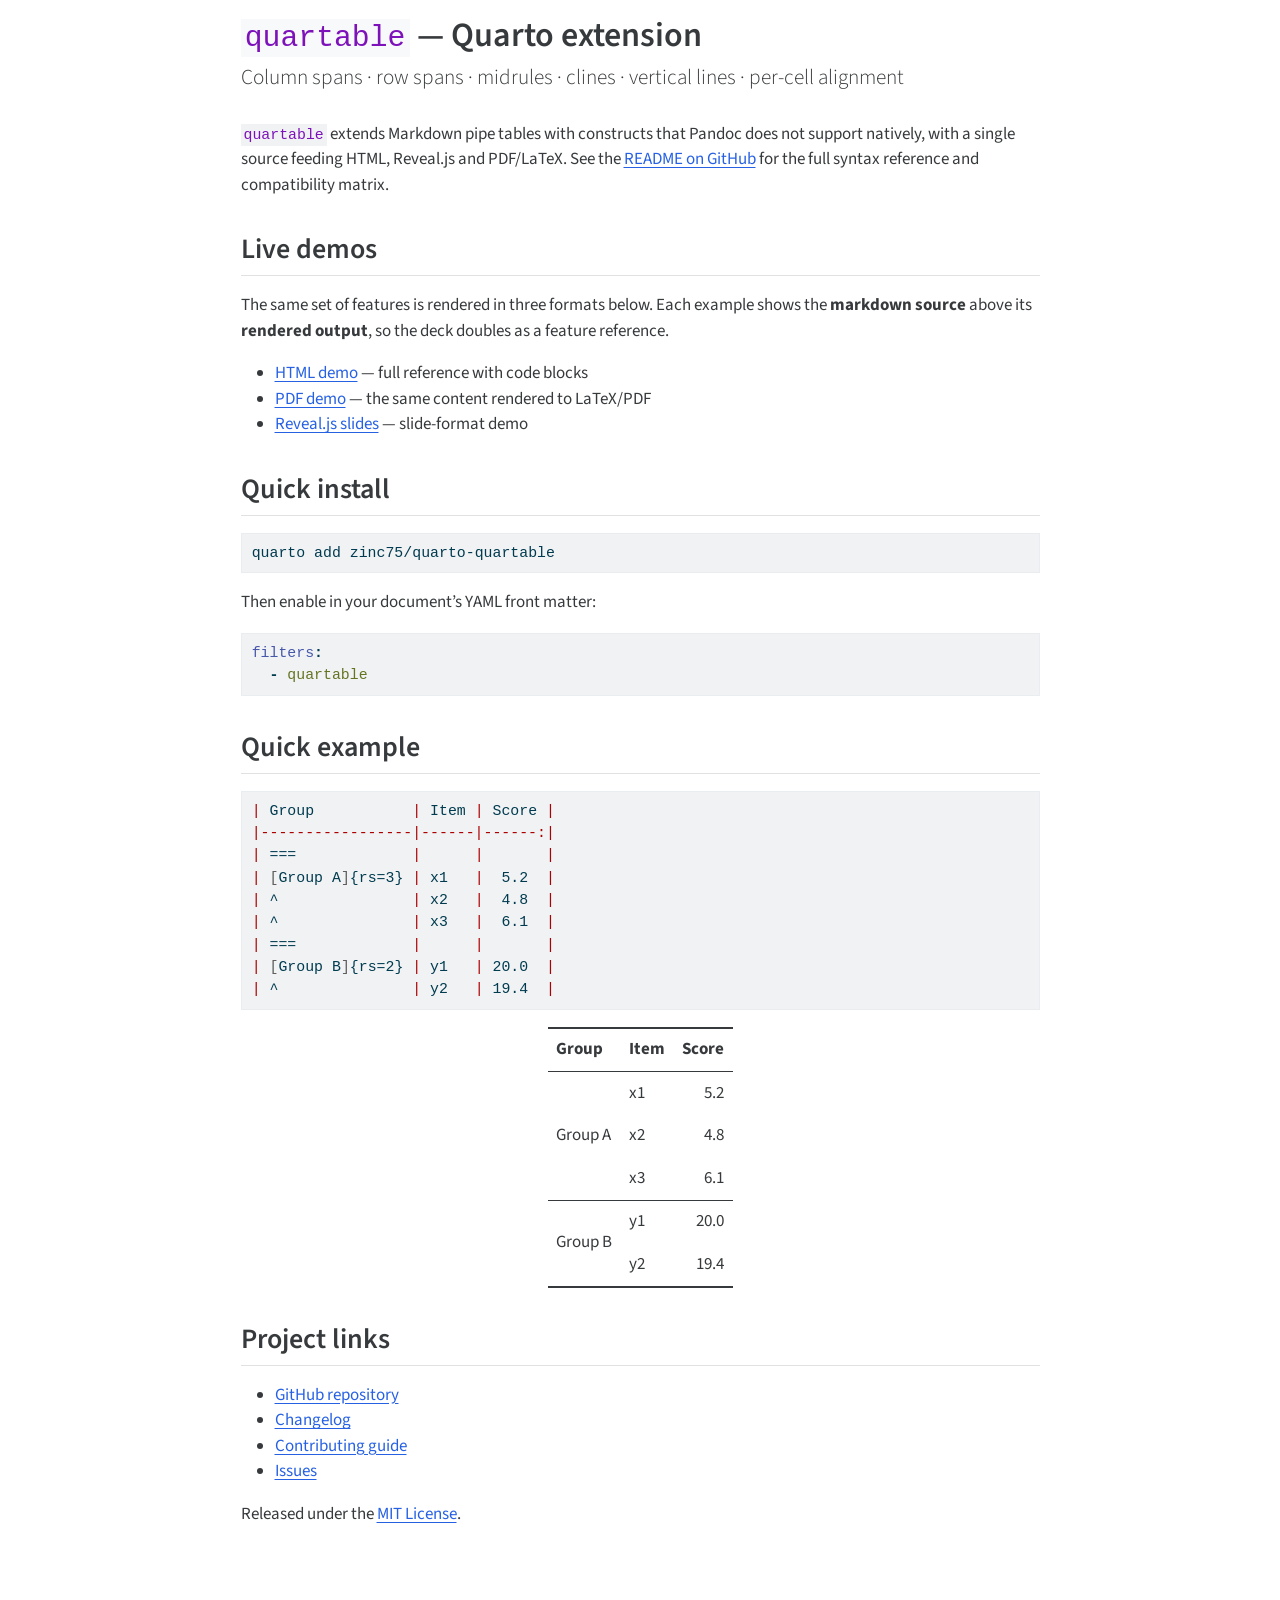
<file: index.html>
<!DOCTYPE html>
<html xmlns="http://www.w3.org/1999/xhtml" lang="en" xml:lang="en"><head>

<meta charset="utf-8">
<meta name="generator" content="quarto-1.10.18">

<meta name="viewport" content="width=device-width, initial-scale=1.0, user-scalable=yes">


<title>quartable — Quarto extension</title>
<style>
/* Default styles provided by pandoc.
** See https://pandoc.org/MANUAL.html#variables-for-html for config info.
*/
span.smallcaps{font-variant: small-caps;}
div.columns{display: flex; gap: 1.5em;}
div.column{flex: auto;}
@media screen {
div.columns{gap: min(4vw, 1.5em);}
div.column{overflow-x: auto;}
}
div.hanging-indent{margin-left: 1.5em; text-indent: -1.5em;}
ul.task-list{list-style: none;}
ul.task-list li input[type="checkbox"] {
  width: 0.8em;
  margin: 0 0.8em 0.2em -1em; /* quarto-specific, see https://github.com/quarto-dev/quarto-cli/issues/4556 */ 
  vertical-align: middle;
}
/* CSS for syntax highlighting */
html { -webkit-text-size-adjust: 100%; }
pre > code.sourceCode { white-space: pre; position: relative; }
pre > code.sourceCode > span { display: inline-block; line-height: 1.25; }
pre > code.sourceCode > span:empty { height: 1.2em; }
.sourceCode { overflow: visible; }
code.sourceCode > span { color: inherit; text-decoration: inherit; }
div.sourceCode { margin: 1em 0; }
pre.sourceCode { margin: 0; }
@media screen {
div.sourceCode { overflow: auto; }
}
@media print {
pre > code.sourceCode { white-space: pre-wrap; }
pre > code.sourceCode > span { text-indent: -5em; padding-left: 5em; }
}
pre.numberSource code
  { counter-reset: source-line 0; }
pre.numberSource code > span
  { position: relative; left: -4em; counter-increment: source-line; }
pre.numberSource code > span > a:first-child::before
  { content: counter(source-line);
    position: relative; left: -1em; text-align: right; vertical-align: baseline;
    border: none; display: inline-block;
    -webkit-touch-callout: none; -webkit-user-select: none;
    -khtml-user-select: none; -moz-user-select: none;
    -ms-user-select: none; user-select: none;
    padding: 0 4px; width: 4em;
  }
pre.numberSource { margin-left: 3em;  padding-left: 4px; }
div.sourceCode
  {   }
@media screen {
pre > code.sourceCode > span > a:first-child::before { text-decoration: underline; }
}
</style>


<script src="index_files/libs/clipboard/clipboard.min.js"></script>
<script src="index_files/libs/quarto-html/quarto.js" type="module"></script>
<script src="index_files/libs/quarto-html/tabsets/tabsets.js" type="module"></script>
<script src="index_files/libs/quarto-html/popper.min.js"></script>
<script src="index_files/libs/quarto-html/tippy.umd.min.js"></script>
<script src="index_files/libs/quarto-html/anchor.min.js"></script>
<link href="index_files/libs/quarto-html/tippy.css" rel="stylesheet">
<link href="index_files/libs/quarto-html/quarto-syntax-highlighting-64a204ab8560d761af7679ceaba22944.css" rel="stylesheet" id="quarto-text-highlighting-styles">
<script src="index_files/libs/bootstrap/bootstrap.min.js"></script>
<link href="index_files/libs/bootstrap/bootstrap-icons.css" rel="stylesheet">
<link href="index_files/libs/bootstrap/bootstrap-7fca231f0f6bfd3bec1af756033c583c.min.css" rel="stylesheet" append-hash="true" id="quarto-bootstrap" data-mode="light">
<link href="index_files/libs/quarto-contrib/quartable-0.1.0/quartable.css" rel="stylesheet">


</head>

<body class="fullcontent quarto-light">

<div id="quarto-content" class="page-columns page-rows-contents page-layout-article">

<main class="content" id="quarto-document-content">

<header id="title-block-header" class="quarto-title-block default">
<div class="quarto-title">
<h1 class="title"><code>quartable</code> — Quarto extension</h1>
<p class="subtitle lead">Column spans · row spans · midrules · clines · vertical lines · per-cell alignment</p>
</div>



<div class="quarto-title-meta">

    
  
    
  </div>
  


</header>


<p><code>quartable</code> extends Markdown pipe tables with constructs that Pandoc does not support natively, with a single source feeding HTML, Reveal.js and PDF/LaTeX. See the <a href="https://github.com/zinc75/quarto-quartable#readme">README on GitHub</a> for the full syntax reference and compatibility matrix.</p>
<section id="live-demos" class="level2">
<h2 class="anchored" data-anchor-id="live-demos">Live demos</h2>
<p>The same set of features is rendered in three formats below. Each example shows the <strong>markdown source</strong> above its <strong>rendered output</strong>, so the deck doubles as a feature reference.</p>
<ul>
<li><a href="test_quartable.html">HTML demo</a> — full reference with code blocks</li>
<li><a href="test_quartable.pdf">PDF demo</a> — the same content rendered to LaTeX/PDF</li>
<li><a href="test_reveal_quartable.html">Reveal.js slides</a> — slide-format demo</li>
</ul>
</section>
<section id="quick-install" class="level2">
<h2 class="anchored" data-anchor-id="quick-install">Quick install</h2>
<div class="code-copy-outer-scaffold"><div class="sourceCode" id="cb1"><pre class="sourceCode bash code-with-copy"><code class="sourceCode bash"><span id="cb1-1"><a href="#cb1-1" aria-hidden="true" tabindex="-1"></a><span class="ex">quarto</span> add zinc75/quarto-quartable</span></code></pre></div><button title="Copy to Clipboard" class="code-copy-button"><i class="bi"></i></button></div>
<p>Then enable in your document’s YAML front matter:</p>
<div class="code-copy-outer-scaffold"><div class="sourceCode" id="cb2"><pre class="sourceCode yaml code-with-copy"><code class="sourceCode yaml"><span id="cb2-1"><a href="#cb2-1" aria-hidden="true" tabindex="-1"></a><span class="fu">filters</span><span class="kw">:</span></span>
<span id="cb2-2"><a href="#cb2-2" aria-hidden="true" tabindex="-1"></a><span class="at">  </span><span class="kw">-</span><span class="at"> quartable</span></span></code></pre></div><button title="Copy to Clipboard" class="code-copy-button"><i class="bi"></i></button></div>
</section>
<section id="quick-example" class="level2">
<h2 class="anchored" data-anchor-id="quick-example">Quick example</h2>
<div class="code-copy-outer-scaffold"><div class="sourceCode" id="cb3"><pre class="sourceCode markdown code-with-copy"><code class="sourceCode markdown"><span id="cb3-1"><a href="#cb3-1" aria-hidden="true" tabindex="-1"></a><span class="pp">|</span> Group           <span class="pp">|</span> Item <span class="pp">|</span> Score <span class="pp">|</span></span>
<span id="cb3-2"><a href="#cb3-2" aria-hidden="true" tabindex="-1"></a><span class="pp">|-----------------|------|------:|</span></span>
<span id="cb3-3"><a href="#cb3-3" aria-hidden="true" tabindex="-1"></a><span class="pp">|</span> ===             <span class="pp">|</span>      <span class="pp">|</span>       <span class="pp">|</span></span>
<span id="cb3-4"><a href="#cb3-4" aria-hidden="true" tabindex="-1"></a><span class="pp">|</span> <span class="co">[</span><span class="ot">Group A</span><span class="co">]</span>{rs=3} <span class="pp">|</span> x1   <span class="pp">|</span>  5.2  <span class="pp">|</span></span>
<span id="cb3-5"><a href="#cb3-5" aria-hidden="true" tabindex="-1"></a><span class="pp">|</span> ^               <span class="pp">|</span> x2   <span class="pp">|</span>  4.8  <span class="pp">|</span></span>
<span id="cb3-6"><a href="#cb3-6" aria-hidden="true" tabindex="-1"></a><span class="pp">|</span> ^               <span class="pp">|</span> x3   <span class="pp">|</span>  6.1  <span class="pp">|</span></span>
<span id="cb3-7"><a href="#cb3-7" aria-hidden="true" tabindex="-1"></a><span class="pp">|</span> ===             <span class="pp">|</span>      <span class="pp">|</span>       <span class="pp">|</span></span>
<span id="cb3-8"><a href="#cb3-8" aria-hidden="true" tabindex="-1"></a><span class="pp">|</span> <span class="co">[</span><span class="ot">Group B</span><span class="co">]</span>{rs=2} <span class="pp">|</span> y1   <span class="pp">|</span> 20.0  <span class="pp">|</span></span>
<span id="cb3-9"><a href="#cb3-9" aria-hidden="true" tabindex="-1"></a><span class="pp">|</span> ^               <span class="pp">|</span> y2   <span class="pp">|</span> 19.4  <span class="pp">|</span></span></code></pre></div><button title="Copy to Clipboard" class="code-copy-button"><i class="bi"></i></button></div>
<table class="quartable quartable-head-sep caption-top table">
<thead>
<tr class="header">
<th>Group</th>
<th>Item</th>
<th style="text-align: right;">Score</th>
</tr>
</thead>
<tbody>
<tr class="odd">
<td rowspan="3">Group A</td>
<td>x1</td>
<td style="text-align: right;">5.2</td>
</tr>
<tr class="even">
<td>x2</td>
<td style="text-align: right;">4.8</td>
</tr>
<tr class="odd">
<td>x3</td>
<td style="text-align: right;">6.1</td>
</tr>
</tbody>
<tbody>
<tr class="odd">
<td rowspan="2">Group B</td>
<td>y1</td>
<td style="text-align: right;">20.0</td>
</tr>
<tr class="even">
<td>y2</td>
<td style="text-align: right;">19.4</td>
</tr>
</tbody>
</table>
</section>
<section id="project-links" class="level2">
<h2 class="anchored" data-anchor-id="project-links">Project links</h2>
<ul>
<li><a href="https://github.com/zinc75/quarto-quartable">GitHub repository</a></li>
<li><a href="https://github.com/zinc75/quarto-quartable/blob/main/CHANGELOG.md">Changelog</a></li>
<li><a href="https://github.com/zinc75/quarto-quartable/blob/main/CONTRIBUTING.md">Contributing guide</a></li>
<li><a href="https://github.com/zinc75/quarto-quartable/issues">Issues</a></li>
</ul>
<p>Released under the <a href="https://github.com/zinc75/quarto-quartable/blob/main/LICENSE">MIT License</a>.</p>
</section>

</main>
<!-- /main column -->
<script id="quarto-html-after-body" type="application/javascript">
  window.document.addEventListener("DOMContentLoaded", function (event) {
    const icon = "";
    const anchorJS = new window.AnchorJS();
    anchorJS.options = {
      placement: 'right',
      icon: icon
    };
    anchorJS.add('.anchored');
    const isCodeAnnotation = (el) => {
      for (const clz of el.classList) {
        if (clz.startsWith('code-annotation-')) {                     
          return true;
        }
      }
      return false;
    }
    const onCopySuccess = function(e) {
      // button target
      const button = e.trigger;
      // don't keep focus
      button.blur();
      // flash "checked"
      button.classList.add('code-copy-button-checked');
      var currentTitle = button.getAttribute("title");
      button.setAttribute("title", "Copied!");
      let tooltip;
      if (window.bootstrap) {
        button.setAttribute("data-bs-toggle", "tooltip");
        button.setAttribute("data-bs-placement", "left");
        button.setAttribute("data-bs-title", "Copied!");
        tooltip = new bootstrap.Tooltip(button, 
          { trigger: "manual", 
            customClass: "code-copy-button-tooltip",
            offset: [0, -8]});
        tooltip.show();    
      }
      setTimeout(function() {
        if (tooltip) {
          tooltip.hide();
          button.removeAttribute("data-bs-title");
          button.removeAttribute("data-bs-toggle");
          button.removeAttribute("data-bs-placement");
        }
        button.setAttribute("title", currentTitle);
        button.classList.remove('code-copy-button-checked');
      }, 1000);
      // clear code selection
      e.clearSelection();
    }
    const getTextToCopy = function(trigger) {
      const outerScaffold = trigger.parentElement.cloneNode(true);
      const codeEl = outerScaffold.querySelector('code');
      for (const childEl of codeEl.children) {
        if (isCodeAnnotation(childEl)) {
          childEl.remove();
        }
      }
      return codeEl.innerText;
    }
    const clipboard = new window.ClipboardJS('.code-copy-button:not([data-in-quarto-modal])', {
      text: getTextToCopy
    });
    clipboard.on('success', onCopySuccess);
    if (window.document.getElementById('quarto-embedded-source-code-modal')) {
      const clipboardModal = new window.ClipboardJS('.code-copy-button[data-in-quarto-modal]', {
        text: getTextToCopy,
        container: window.document.getElementById('quarto-embedded-source-code-modal')
      });
      clipboardModal.on('success', onCopySuccess);
    }
      var localhostRegex = new RegExp(/^(?:http|https):\/\/localhost\:?[0-9]*\//);
      var mailtoRegex = new RegExp(/^mailto:/);
        var filterRegex = new RegExp('/' + window.location.host + '/');
      var isInternal = (href) => {
          return filterRegex.test(href) || localhostRegex.test(href) || mailtoRegex.test(href);
      }
      // Inspect non-navigation links and adorn them if external
     var links = window.document.querySelectorAll('a[href]:not(.nav-link):not(.navbar-brand):not(.toc-action):not(.sidebar-link):not(.sidebar-item-toggle):not(.pagination-link):not(.no-external):not([aria-hidden]):not(.dropdown-item):not(.quarto-navigation-tool):not(.about-link)');
      for (var i=0; i<links.length; i++) {
        const link = links[i];
        if (!isInternal(link.href)) {
          // undo the damage that might have been done by quarto-nav.js in the case of
          // links that we want to consider external
          if (link.dataset.originalHref !== undefined) {
            link.href = link.dataset.originalHref;
          }
        }
      }
    function tippyHover(el, contentFn, onTriggerFn, onUntriggerFn) {
      const config = {
        allowHTML: true,
        maxWidth: 500,
        delay: 100,
        arrow: false,
        appendTo: function(el) {
            return el.parentElement;
        },
        interactive: true,
        interactiveBorder: 10,
        theme: 'quarto',
        placement: 'bottom-start',
      };
      if (contentFn) {
        config.content = contentFn;
      }
      if (onTriggerFn) {
        config.onTrigger = onTriggerFn;
      }
      if (onUntriggerFn) {
        config.onUntrigger = onUntriggerFn;
      }
      window.tippy(el, config); 
    }
    const noterefs = window.document.querySelectorAll('a[role="doc-noteref"]');
    for (var i=0; i<noterefs.length; i++) {
      const ref = noterefs[i];
      tippyHover(ref, function() {
        // use id or data attribute instead here
        let href = ref.getAttribute('data-footnote-href') || ref.getAttribute('href');
        try { href = new URL(href).hash; } catch {}
        const id = href.replace(/^#\/?/, "");
        const note = window.document.getElementById(id);
        if (note) {
          return note.innerHTML;
        } else {
          return "";
        }
      });
    }
    const xrefs = window.document.querySelectorAll('a.quarto-xref');
    const processXRef = (id, note) => {
      // Strip column container classes
      const stripColumnClz = (el) => {
        el.classList.remove("page-full", "page-columns");
        if (el.children) {
          for (const child of el.children) {
            stripColumnClz(child);
          }
        }
      }
      stripColumnClz(note)
      if (id === null || id.startsWith('sec-')) {
        // Special case sections, only their first couple elements
        const container = document.createElement("div");
        if (note.children && note.children.length > 2) {
          container.appendChild(note.children[0].cloneNode(true));
          for (let i = 1; i < note.children.length; i++) {
            const child = note.children[i];
            if (child.tagName === "P" && child.innerText === "") {
              continue;
            } else {
              container.appendChild(child.cloneNode(true));
              break;
            }
          }
          if (window.Quarto?.typesetMath) {
            window.Quarto.typesetMath(container);
          }
          return container.innerHTML
        } else {
          if (window.Quarto?.typesetMath) {
            window.Quarto.typesetMath(note);
          }
          return note.innerHTML;
        }
      } else {
        // Remove any anchor links if they are present
        const anchorLink = note.querySelector('a.anchorjs-link');
        if (anchorLink) {
          anchorLink.remove();
        }
        if (window.Quarto?.typesetMath) {
          window.Quarto.typesetMath(note);
        }
        if (note.classList.contains("callout")) {
          return note.outerHTML;
        } else {
          return note.innerHTML;
        }
      }
    }
    for (var i=0; i<xrefs.length; i++) {
      const xref = xrefs[i];
      tippyHover(xref, undefined, function(instance) {
        instance.disable();
        let url = xref.getAttribute('href');
        let hash = undefined; 
        if (url.startsWith('#')) {
          hash = url;
        } else {
          try { hash = new URL(url).hash; } catch {}
        }
        if (hash) {
          const id = hash.replace(/^#\/?/, "");
          const note = window.document.getElementById(id);
          if (note !== null) {
            try {
              const html = processXRef(id, note.cloneNode(true));
              instance.setContent(html);
            } finally {
              instance.enable();
              instance.show();
            }
          } else {
            // See if we can fetch this
            fetch(url.split('#')[0])
            .then(res => res.text())
            .then(html => {
              const parser = new DOMParser();
              const htmlDoc = parser.parseFromString(html, "text/html");
              const note = htmlDoc.getElementById(id);
              if (note !== null) {
                const html = processXRef(id, note);
                instance.setContent(html);
              } 
            }).finally(() => {
              instance.enable();
              instance.show();
            });
          }
        } else {
          // See if we can fetch a full url (with no hash to target)
          // This is a special case and we should probably do some content thinning / targeting
          fetch(url)
          .then(res => res.text())
          .then(html => {
            const parser = new DOMParser();
            const htmlDoc = parser.parseFromString(html, "text/html");
            const note = htmlDoc.querySelector('main.content');
            if (note !== null) {
              // This should only happen for chapter cross references
              // (since there is no id in the URL)
              // remove the first header
              if (note.children.length > 0 && note.children[0].tagName === "HEADER") {
                note.children[0].remove();
              }
              const html = processXRef(null, note);
              instance.setContent(html);
            } 
          }).finally(() => {
            instance.enable();
            instance.show();
          });
        }
      }, function(instance) {
      });
    }
        let selectedAnnoteEl;
        const selectorForAnnotation = ( cell, annotation) => {
          let cellAttr = 'data-code-cell="' + cell + '"';
          let lineAttr = 'data-code-annotation="' +  annotation + '"';
          const selector = 'span[' + cellAttr + '][' + lineAttr + ']';
          return selector;
        }
        const selectCodeLines = (annoteEl) => {
          const doc = window.document;
          const targetCell = annoteEl.getAttribute("data-target-cell");
          const targetAnnotation = annoteEl.getAttribute("data-target-annotation");
          const annoteSpan = window.document.querySelector(selectorForAnnotation(targetCell, targetAnnotation));
          const lines = annoteSpan.getAttribute("data-code-lines").split(",");
          const lineIds = lines.map((line) => {
            return targetCell + "-" + line;
          })
          let top = null;
          let height = null;
          let parent = null;
          if (lineIds.length > 0) {
              //compute the position of the single el (top and bottom and make a div)
              const el = window.document.getElementById(lineIds[0]);
              top = el.offsetTop;
              height = el.offsetHeight;
              parent = el.parentElement.parentElement;
            if (lineIds.length > 1) {
              const lastEl = window.document.getElementById(lineIds[lineIds.length - 1]);
              const bottom = lastEl.offsetTop + lastEl.offsetHeight;
              height = bottom - top;
            }
            if (top !== null && height !== null && parent !== null) {
              // cook up a div (if necessary) and position it 
              let div = window.document.getElementById("code-annotation-line-highlight");
              if (div === null) {
                div = window.document.createElement("div");
                div.setAttribute("id", "code-annotation-line-highlight");
                div.style.position = 'absolute';
                parent.appendChild(div);
              }
              div.style.top = top - 2 + "px";
              div.style.height = height + 4 + "px";
              div.style.left = 0;
              let gutterDiv = window.document.getElementById("code-annotation-line-highlight-gutter");
              if (gutterDiv === null) {
                gutterDiv = window.document.createElement("div");
                gutterDiv.setAttribute("id", "code-annotation-line-highlight-gutter");
                gutterDiv.style.position = 'absolute';
                const codeCell = window.document.getElementById(targetCell);
                const gutter = codeCell.querySelector('.code-annotation-gutter');
                gutter.appendChild(gutterDiv);
              }
              gutterDiv.style.top = top - 2 + "px";
              gutterDiv.style.height = height + 4 + "px";
            }
            selectedAnnoteEl = annoteEl;
          }
        };
        const unselectCodeLines = () => {
          const elementsIds = ["code-annotation-line-highlight", "code-annotation-line-highlight-gutter"];
          elementsIds.forEach((elId) => {
            const div = window.document.getElementById(elId);
            if (div) {
              div.remove();
            }
          });
          selectedAnnoteEl = undefined;
        };
          // Handle positioning of the toggle
      window.addEventListener(
        "resize",
        throttle(() => {
          elRect = undefined;
          if (selectedAnnoteEl) {
            selectCodeLines(selectedAnnoteEl);
          }
        }, 10)
      );
      function throttle(fn, ms) {
      let throttle = false;
      let timer;
        return (...args) => {
          if(!throttle) { // first call gets through
              fn.apply(this, args);
              throttle = true;
          } else { // all the others get throttled
              if(timer) clearTimeout(timer); // cancel #2
              timer = setTimeout(() => {
                fn.apply(this, args);
                timer = throttle = false;
              }, ms);
          }
        };
      }
        // Attach click handler to the DT
        const annoteDls = window.document.querySelectorAll('dt[data-target-cell]');
        for (const annoteDlNode of annoteDls) {
          annoteDlNode.addEventListener('click', (event) => {
            const clickedEl = event.target;
            if (clickedEl !== selectedAnnoteEl) {
              unselectCodeLines();
              const activeEl = window.document.querySelector('dt[data-target-cell].code-annotation-active');
              if (activeEl) {
                activeEl.classList.remove('code-annotation-active');
              }
              selectCodeLines(clickedEl);
              clickedEl.classList.add('code-annotation-active');
            } else {
              // Unselect the line
              unselectCodeLines();
              clickedEl.classList.remove('code-annotation-active');
            }
          });
        }
    const findCites = (el) => {
      const parentEl = el.parentElement;
      if (parentEl) {
        const cites = parentEl.dataset.cites;
        if (cites) {
          return {
            el,
            cites: cites.split(' ')
          };
        } else {
          return findCites(el.parentElement)
        }
      } else {
        return undefined;
      }
    };
    var bibliorefs = window.document.querySelectorAll('a[role="doc-biblioref"]');
    for (var i=0; i<bibliorefs.length; i++) {
      const ref = bibliorefs[i];
      const citeInfo = findCites(ref);
      if (citeInfo) {
        tippyHover(citeInfo.el, function() {
          var popup = window.document.createElement('div');
          citeInfo.cites.forEach(function(cite) {
            var citeDiv = window.document.createElement('div');
            citeDiv.classList.add('hanging-indent');
            citeDiv.classList.add('csl-entry');
            var biblioDiv = window.document.getElementById('ref-' + cite);
            if (biblioDiv) {
              citeDiv.innerHTML = biblioDiv.innerHTML;
            }
            popup.appendChild(citeDiv);
          });
          return popup.innerHTML;
        });
      }
    }
  });
  </script>
</div> <!-- /content -->




</body></html>
</file>
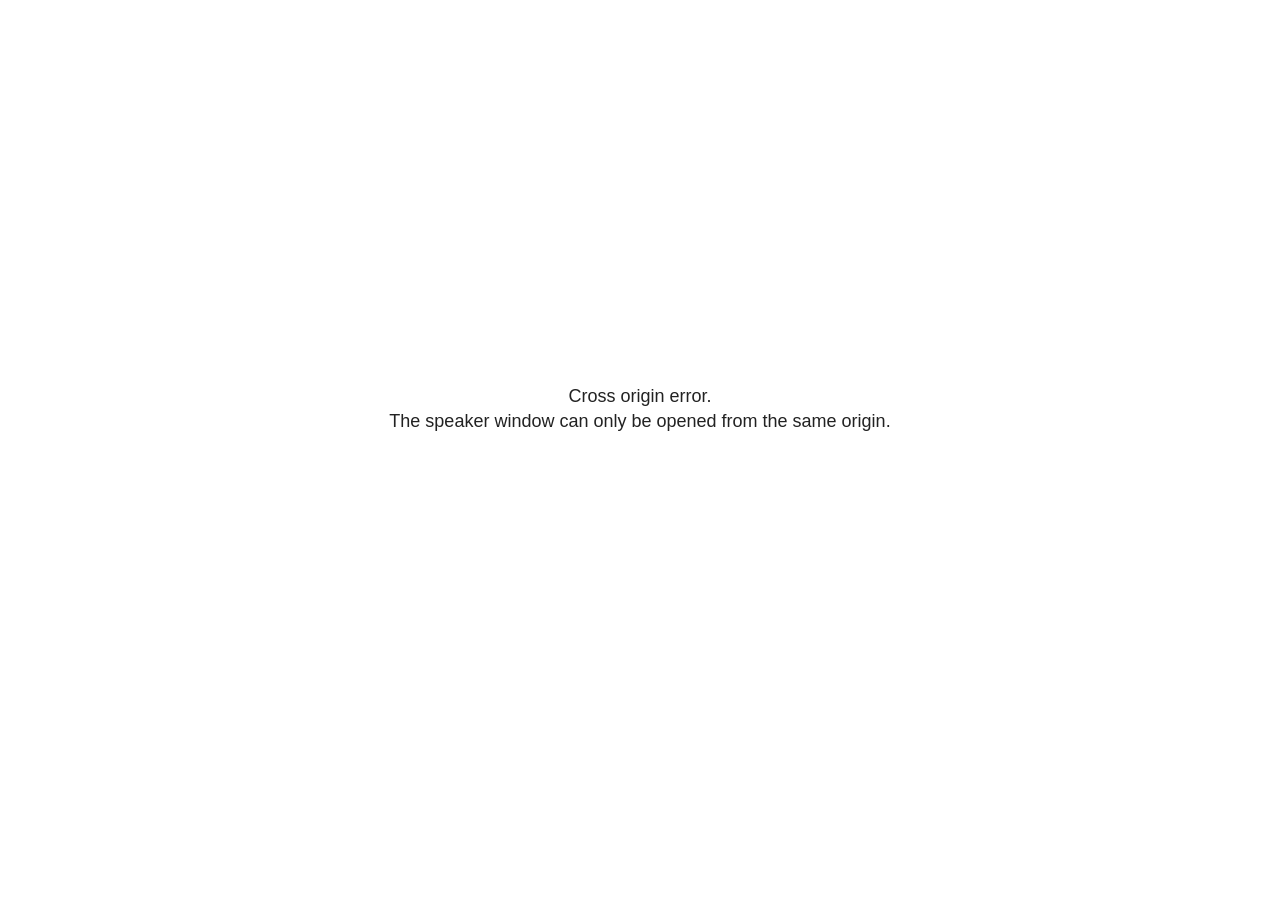
<file: test_reveal_quartable_files/libs/revealjs/plugin/notes/speaker-view.html>
<!--
	NOTE: You need to build the notes plugin after making changes to this file.
-->
<html lang="en">
	<head>
		<meta charset="utf-8">

		<title>reveal.js - Speaker View</title>

		<style>
			body {
				font-family: Helvetica;
				font-size: 18px;
			}

			#current-slide,
			#upcoming-slide,
			#speaker-controls {
				padding: 6px;
				box-sizing: border-box;
				-moz-box-sizing: border-box;
			}

			#current-slide iframe,
			#upcoming-slide iframe {
				width: 100%;
				height: 100%;
				border: 1px solid #ddd;
			}

			#current-slide .label,
			#upcoming-slide .label {
				position: absolute;
				top: 10px;
				left: 10px;
				z-index: 2;
			}

			#connection-status {
				position: absolute;
				top: 0;
				left: 0;
				width: 100%;
				height: 100%;
				z-index: 20;
				padding: 30% 20% 20% 20%;
				font-size: 18px;
				color: #222;
				background: #fff;
				text-align: center;
				box-sizing: border-box;
				line-height: 1.4;
			}

			.overlay-element {
				height: 34px;
				line-height: 34px;
				padding: 0 10px;
				text-shadow: none;
				background: rgba( 220, 220, 220, 0.8 );
				color: #222;
				font-size: 14px;
			}

			.overlay-element.interactive:hover {
				background: rgba( 220, 220, 220, 1 );
			}

			#current-slide {
				position: absolute;
				width: 60%;
				height: 100%;
				top: 0;
				left: 0;
				padding-right: 0;
			}

			#upcoming-slide {
				position: absolute;
				width: 40%;
				height: 40%;
				right: 0;
				top: 0;
			}

			/* Speaker controls */
			#speaker-controls {
				position: absolute;
				top: 40%;
				right: 0;
				width: 40%;
				height: 60%;
				overflow: auto;
				font-size: 18px;
			}

				.speaker-controls-time.hidden,
				.speaker-controls-notes.hidden {
					display: none;
				}

				.speaker-controls-time .label,
				.speaker-controls-pace .label,
				.speaker-controls-notes .label {
					text-transform: uppercase;
					font-weight: normal;
					font-size: 0.66em;
					color: #666;
					margin: 0;
				}

				.speaker-controls-time, .speaker-controls-pace {
					border-bottom: 1px solid rgba( 200, 200, 200, 0.5 );
					margin-bottom: 10px;
					padding: 10px 16px;
					padding-bottom: 20px;
					cursor: pointer;
				}

				.speaker-controls-time .reset-button {
					opacity: 0;
					float: right;
					color: #666;
					text-decoration: none;
				}
				.speaker-controls-time:hover .reset-button {
					opacity: 1;
				}

				.speaker-controls-time .timer,
				.speaker-controls-time .clock {
					width: 50%;
				}

				.speaker-controls-time .timer,
				.speaker-controls-time .clock,
				.speaker-controls-time .pacing .hours-value,
				.speaker-controls-time .pacing .minutes-value,
				.speaker-controls-time .pacing .seconds-value {
					font-size: 1.9em;
				}

				.speaker-controls-time .timer {
					float: left;
				}

				.speaker-controls-time .clock {
					float: right;
					text-align: right;
				}

				.speaker-controls-time span.mute {
					opacity: 0.3;
				}

				.speaker-controls-time .pacing-title {
					margin-top: 5px;
				}

				.speaker-controls-time .pacing.ahead {
					color: blue;
				}

				.speaker-controls-time .pacing.on-track {
					color: green;
				}

				.speaker-controls-time .pacing.behind {
					color: red;
				}

				.speaker-controls-notes {
					padding: 10px 16px;
				}

				.speaker-controls-notes .value {
					margin-top: 5px;
					line-height: 1.4;
					font-size: 1.2em;
				}

			/* Layout selector */
			#speaker-layout {
				position: absolute;
				top: 10px;
				right: 10px;
				color: #222;
				z-index: 10;
			}
				#speaker-layout select {
					position: absolute;
					width: 100%;
					height: 100%;
					top: 0;
					left: 0;
					border: 0;
					box-shadow: 0;
					cursor: pointer;
					opacity: 0;

					font-size: 1em;
					background-color: transparent;

					-moz-appearance: none;
					-webkit-appearance: none;
					-webkit-tap-highlight-color: rgba(0, 0, 0, 0);
				}

				#speaker-layout select:focus {
					outline: none;
					box-shadow: none;
				}

			.clear {
				clear: both;
			}

			/* Speaker layout: Wide */
			body[data-speaker-layout="wide"] #current-slide,
			body[data-speaker-layout="wide"] #upcoming-slide {
				width: 50%;
				height: 45%;
				padding: 6px;
			}

			body[data-speaker-layout="wide"] #current-slide {
				top: 0;
				left: 0;
			}

			body[data-speaker-layout="wide"] #upcoming-slide {
				top: 0;
				left: 50%;
			}

			body[data-speaker-layout="wide"] #speaker-controls {
				top: 45%;
				left: 0;
				width: 100%;
				height: 50%;
				font-size: 1.25em;
			}

			/* Speaker layout: Tall */
			body[data-speaker-layout="tall"] #current-slide,
			body[data-speaker-layout="tall"] #upcoming-slide {
				width: 45%;
				height: 50%;
				padding: 6px;
			}

			body[data-speaker-layout="tall"] #current-slide {
				top: 0;
				left: 0;
			}

			body[data-speaker-layout="tall"] #upcoming-slide {
				top: 50%;
				left: 0;
			}

			body[data-speaker-layout="tall"] #speaker-controls {
				padding-top: 40px;
				top: 0;
				left: 45%;
				width: 55%;
				height: 100%;
				font-size: 1.25em;
			}

			/* Speaker layout: Notes only */
			body[data-speaker-layout="notes-only"] #current-slide,
			body[data-speaker-layout="notes-only"] #upcoming-slide {
				display: none;
			}

			body[data-speaker-layout="notes-only"] #speaker-controls {
				padding-top: 40px;
				top: 0;
				left: 0;
				width: 100%;
				height: 100%;
				font-size: 1.25em;
			}

			@media screen and (max-width: 1080px) {
				body[data-speaker-layout="default"] #speaker-controls {
					font-size: 16px;
				}
			}

			@media screen and (max-width: 900px) {
				body[data-speaker-layout="default"] #speaker-controls {
					font-size: 14px;
				}
			}

			@media screen and (max-width: 800px) {
				body[data-speaker-layout="default"] #speaker-controls {
					font-size: 12px;
				}
			}

		</style>
	</head>

	<body>

		<div id="connection-status">Loading speaker view...</div>

		<div id="current-slide"></div>
		<div id="upcoming-slide"><span class="overlay-element label">Upcoming</span></div>
		<div id="speaker-controls">
			<div class="speaker-controls-time">
				<h4 class="label">Time <span class="reset-button">Click to Reset</span></h4>
				<div class="clock">
					<span class="clock-value">0:00 AM</span>
				</div>
				<div class="timer">
					<span class="hours-value">00</span><span class="minutes-value">:00</span><span class="seconds-value">:00</span>
				</div>
				<div class="clear"></div>

				<h4 class="label pacing-title" style="display: none">Pacing – Time to finish current slide</h4>
				<div class="pacing" style="display: none">
					<span class="hours-value">00</span><span class="minutes-value">:00</span><span class="seconds-value">:00</span>
				</div>
			</div>

			<div class="speaker-controls-notes hidden">
				<h4 class="label">Notes</h4>
				<div class="value"></div>
			</div>
		</div>
		<div id="speaker-layout" class="overlay-element interactive">
			<span class="speaker-layout-label"></span>
			<select class="speaker-layout-dropdown"></select>
		</div>

		<script>

			(function() {

				var notes,
					notesValue,
					currentState,
					currentSlide,
					upcomingSlide,
					layoutLabel,
					layoutDropdown,
					pendingCalls = {},
					lastRevealApiCallId = 0,
					connected = false

				var connectionStatus = document.querySelector( '#connection-status' );

				var SPEAKER_LAYOUTS = {
					'default': 'Default',
					'wide': 'Wide',
					'tall': 'Tall',
					'notes-only': 'Notes only'
				};

				setupLayout();

				let openerOrigin;

				try {
					openerOrigin = window.opener.location.origin;
				}
				catch ( error ) { console.warn( error ) }

				// In order to prevent XSS, the speaker view will only run if its
				// opener has the same origin as itself
				if( window.location.origin !== openerOrigin ) {
					connectionStatus.innerHTML = 'Cross origin error.<br>The speaker window can only be opened from the same origin.';
					return;
				}

				var connectionTimeout = setTimeout( function() {
					connectionStatus.innerHTML = 'Error connecting to main window.<br>Please try closing and reopening the speaker view.';
				}, 5000 );

				window.addEventListener( 'message', function( event ) {

					// Validate the origin of all messages to avoid parsing messages
					// that aren't meant for us. Ignore when running off file:// so
					// that the speaker view continues to work without a web server.
					if( window.location.origin !== event.origin && window.location.origin !== 'file://' ) {
						return
					}

					clearTimeout( connectionTimeout );
					connectionStatus.style.display = 'none';

					var data = JSON.parse( event.data );

					// The overview mode is only useful to the reveal.js instance
					// where navigation occurs so we don't sync it
					if( data.state ) delete data.state.overview;

					// Messages sent by the notes plugin inside of the main window
					if( data && data.namespace === 'reveal-notes' ) {
						if( data.type === 'connect' ) {
							handleConnectMessage( data );
						}
						else if( data.type === 'state' ) {
							handleStateMessage( data );
						}
						else if( data.type === 'return' ) {
							pendingCalls[data.callId](data.result);
							delete pendingCalls[data.callId];
						}
					}
					// Messages sent by the reveal.js inside of the current slide preview
					else if( data && data.namespace === 'reveal' ) {
						if( /ready/.test( data.eventName ) ) {
							// Send a message back to notify that the handshake is complete
							window.opener.postMessage( JSON.stringify({ namespace: 'reveal-notes', type: 'connected'} ), '*' );
						}
						else if( /slidechanged|fragmentshown|fragmenthidden|paused|resumed/.test( data.eventName ) && currentState !== JSON.stringify( data.state ) ) {

							dispatchStateToMainWindow( data.state );

						}
					}

				} );

				/**
				 * Updates the presentation in the main window to match the state
				 * of the presentation in the notes window.
				 */
				const dispatchStateToMainWindow = debounce(( state ) => {
					window.opener.postMessage( JSON.stringify({ method: 'setState', args: [ state ]} ), '*' );
				}, 500);

				/**
				 * Asynchronously calls the Reveal.js API of the main frame.
				 */
				function callRevealApi( methodName, methodArguments, callback ) {

					var callId = ++lastRevealApiCallId;
					pendingCalls[callId] = callback;
					window.opener.postMessage( JSON.stringify( {
						namespace: 'reveal-notes',
						type: 'call',
						callId: callId,
						methodName: methodName,
						arguments: methodArguments
					} ), '*' );

				}

				/**
				 * Called when the main window is trying to establish a
				 * connection.
				 */
				function handleConnectMessage( data ) {

					if( connected === false ) {
						connected = true;

						setupIframes( data );
						setupKeyboard();
						setupNotes();
						setupTimer();
						setupHeartbeat();
					}

				}

				/**
				 * Called when the main window sends an updated state.
				 */
				function handleStateMessage( data ) {

					// Store the most recently set state to avoid circular loops
					// applying the same state
					currentState = JSON.stringify( data.state );

					// No need for updating the notes in case of fragment changes
					if ( data.notes ) {
						notes.classList.remove( 'hidden' );
						notesValue.style.whiteSpace = data.whitespace;
						if( data.markdown ) {
							notesValue.innerHTML = marked( data.notes );
						}
						else {
							notesValue.innerHTML = data.notes;
						}
					}
					else {
						notes.classList.add( 'hidden' );
					}

					// Update the note slides
					currentSlide.contentWindow.postMessage( JSON.stringify({ method: 'setState', args: [ data.state ] }), '*' );
					upcomingSlide.contentWindow.postMessage( JSON.stringify({ method: 'setState', args: [ data.state ] }), '*' );
					upcomingSlide.contentWindow.postMessage( JSON.stringify({ method: 'next' }), '*' );

				}

				// Limit to max one state update per X ms
				handleStateMessage = debounce( handleStateMessage, 200 );

				/**
				 * Forward keyboard events to the current slide window.
				 * This enables keyboard events to work even if focus
				 * isn't set on the current slide iframe.
				 *
				 * Block F5 default handling, it reloads and disconnects
				 * the speaker notes window.
				 */
				function setupKeyboard() {

					document.addEventListener( 'keydown', function( event ) {
						if( event.keyCode === 116 || ( event.metaKey && event.keyCode === 82 ) ) {
							event.preventDefault();
							return false;
						}
						currentSlide.contentWindow.postMessage( JSON.stringify({ method: 'triggerKey', args: [ event.keyCode ] }), '*' );
					} );

				}

				/**
				 * Creates the preview iframes.
				 */
				function setupIframes( data ) {

					var params = [
						'receiver',
						'progress=false',
						'history=false',
						'transition=none',
						'autoSlide=0',
						'backgroundTransition=none'
					].join( '&' );

					var urlSeparator = /\?/.test(data.url) ? '&' : '?';
					var hash = '#/' + data.state.indexh + '/' + data.state.indexv;
					var currentURL = data.url + urlSeparator + params + '&scrollActivationWidth=false&postMessageEvents=true' + hash;
					var upcomingURL = data.url + urlSeparator + params + '&scrollActivationWidth=false&controls=false' + hash;

					currentSlide = document.createElement( 'iframe' );
					currentSlide.setAttribute( 'width', 1280 );
					currentSlide.setAttribute( 'height', 1024 );
					currentSlide.setAttribute( 'src', currentURL );
					document.querySelector( '#current-slide' ).appendChild( currentSlide );

					upcomingSlide = document.createElement( 'iframe' );
					upcomingSlide.setAttribute( 'width', 640 );
					upcomingSlide.setAttribute( 'height', 512 );
					upcomingSlide.setAttribute( 'src', upcomingURL );
					document.querySelector( '#upcoming-slide' ).appendChild( upcomingSlide );

				}

				/**
				 * Setup the notes UI.
				 */
				function setupNotes() {

					notes = document.querySelector( '.speaker-controls-notes' );
					notesValue = document.querySelector( '.speaker-controls-notes .value' );

				}

				/**
				 * We send out a heartbeat at all times to ensure we can
				 * reconnect with the main presentation window after reloads.
				 */
				function setupHeartbeat() {

					setInterval( () => {
						window.opener.postMessage( JSON.stringify({ namespace: 'reveal-notes', type: 'heartbeat'} ), '*' );
					}, 1000 );

				}

				function getTimings( callback ) {

					callRevealApi( 'getSlidesAttributes', [], function ( slideAttributes ) {
						callRevealApi( 'getConfig', [], function ( config ) {
							var totalTime = config.totalTime;
							var minTimePerSlide = config.minimumTimePerSlide || 0;
							var defaultTiming = config.defaultTiming;
							if ((defaultTiming == null) && (totalTime == null)) {
								callback(null);
								return;
							}
							// Setting totalTime overrides defaultTiming
							if (totalTime) {
								defaultTiming = 0;
							}
							var timings = [];
							for ( var i in slideAttributes ) {
								var slide = slideAttributes[ i ];
								var timing = defaultTiming;
								if( slide.hasOwnProperty( 'data-timing' )) {
									var t = slide[ 'data-timing' ];
									timing = parseInt(t);
									if( isNaN(timing) ) {
										console.warn("Could not parse timing '" + t + "' of slide " + i + "; using default of " + defaultTiming);
										timing = defaultTiming;
									}
								}
								timings.push(timing);
							}
							if ( totalTime ) {
								// After we've allocated time to individual slides, we summarize it and
								// subtract it from the total time
								var remainingTime = totalTime - timings.reduce( function(a, b) { return a + b; }, 0 );
								// The remaining time is divided by the number of slides that have 0 seconds
								// allocated at the moment, giving the average time-per-slide on the remaining slides
								var remainingSlides = (timings.filter( function(x) { return x == 0 }) ).length
								var timePerSlide = Math.round( remainingTime / remainingSlides, 0 )
								// And now we replace every zero-value timing with that average
								timings = timings.map( function(x) { return (x==0 ? timePerSlide : x) } );
							}
							var slidesUnderMinimum = timings.filter( function(x) { return (x < minTimePerSlide) } ).length
							if ( slidesUnderMinimum ) {
								message = "The pacing time for " + slidesUnderMinimum + " slide(s) is under the configured minimum of " + minTimePerSlide + " seconds. Check the data-timing attribute on individual slides, or consider increasing the totalTime or minimumTimePerSlide configuration options (or removing some slides).";
								alert(message);
							}
							callback( timings );
						} );
					} );

				}

				/**
				 * Return the number of seconds allocated for presenting
				 * all slides up to and including this one.
				 */
				function getTimeAllocated( timings, callback ) {

					callRevealApi( 'getSlidePastCount', [], function ( currentSlide ) {
						var allocated = 0;
						for (var i in timings.slice(0, currentSlide + 1)) {
							allocated += timings[i];
						}
						callback( allocated );
					} );

				}

				/**
				 * Create the timer and clock and start updating them
				 * at an interval.
				 */
				function setupTimer() {

					var start = new Date(),
					timeEl = document.querySelector( '.speaker-controls-time' ),
					clockEl = timeEl.querySelector( '.clock-value' ),
					hoursEl = timeEl.querySelector( '.hours-value' ),
					minutesEl = timeEl.querySelector( '.minutes-value' ),
					secondsEl = timeEl.querySelector( '.seconds-value' ),
					pacingTitleEl = timeEl.querySelector( '.pacing-title' ),
					pacingEl = timeEl.querySelector( '.pacing' ),
					pacingHoursEl = pacingEl.querySelector( '.hours-value' ),
					pacingMinutesEl = pacingEl.querySelector( '.minutes-value' ),
					pacingSecondsEl = pacingEl.querySelector( '.seconds-value' );

					var timings = null;
					getTimings( function ( _timings ) {

						timings = _timings;
						if (_timings !== null) {
							pacingTitleEl.style.removeProperty('display');
							pacingEl.style.removeProperty('display');
						}

						// Update once directly
						_updateTimer();

						// Then update every second
						setInterval( _updateTimer, 1000 );

					} );


					function _resetTimer() {

						if (timings == null) {
							start = new Date();
							_updateTimer();
						}
						else {
							// Reset timer to beginning of current slide
							getTimeAllocated( timings, function ( slideEndTimingSeconds ) {
								var slideEndTiming = slideEndTimingSeconds * 1000;
								callRevealApi( 'getSlidePastCount', [], function ( currentSlide ) {
									var currentSlideTiming = timings[currentSlide] * 1000;
									var previousSlidesTiming = slideEndTiming - currentSlideTiming;
									var now = new Date();
									start = new Date(now.getTime() - previousSlidesTiming);
									_updateTimer();
								} );
							} );
						}

					}

					timeEl.addEventListener( 'click', function() {
						_resetTimer();
						return false;
					} );

					function _displayTime( hrEl, minEl, secEl, time) {

						var sign = Math.sign(time) == -1 ? "-" : "";
						time = Math.abs(Math.round(time / 1000));
						var seconds = time % 60;
						var minutes = Math.floor( time / 60 ) % 60 ;
						var hours = Math.floor( time / ( 60 * 60 )) ;
						hrEl.innerHTML = sign + zeroPadInteger( hours );
						if (hours == 0) {
							hrEl.classList.add( 'mute' );
						}
						else {
							hrEl.classList.remove( 'mute' );
						}
						minEl.innerHTML = ':' + zeroPadInteger( minutes );
						if (hours == 0 && minutes == 0) {
							minEl.classList.add( 'mute' );
						}
						else {
							minEl.classList.remove( 'mute' );
						}
						secEl.innerHTML = ':' + zeroPadInteger( seconds );
					}

					function _updateTimer() {

						var diff, hours, minutes, seconds,
						now = new Date();

						diff = now.getTime() - start.getTime();

						clockEl.innerHTML = now.toLocaleTimeString( 'en-US', { hour12: true, hour: '2-digit', minute:'2-digit' } );
						_displayTime( hoursEl, minutesEl, secondsEl, diff );
						if (timings !== null) {
							_updatePacing(diff);
						}

					}

					function _updatePacing(diff) {

						getTimeAllocated( timings, function ( slideEndTimingSeconds ) {
							var slideEndTiming = slideEndTimingSeconds * 1000;

							callRevealApi( 'getSlidePastCount', [], function ( currentSlide ) {
								var currentSlideTiming = timings[currentSlide] * 1000;
								var timeLeftCurrentSlide = slideEndTiming - diff;
								if (timeLeftCurrentSlide < 0) {
									pacingEl.className = 'pacing behind';
								}
								else if (timeLeftCurrentSlide < currentSlideTiming) {
									pacingEl.className = 'pacing on-track';
								}
								else {
									pacingEl.className = 'pacing ahead';
								}
								_displayTime( pacingHoursEl, pacingMinutesEl, pacingSecondsEl, timeLeftCurrentSlide );
							} );
						} );
					}

				}

				/**
				 * Sets up the speaker view layout and layout selector.
				 */
				function setupLayout() {

					layoutDropdown = document.querySelector( '.speaker-layout-dropdown' );
					layoutLabel = document.querySelector( '.speaker-layout-label' );

					// Render the list of available layouts
					for( var id in SPEAKER_LAYOUTS ) {
						var option = document.createElement( 'option' );
						option.setAttribute( 'value', id );
						option.textContent = SPEAKER_LAYOUTS[ id ];
						layoutDropdown.appendChild( option );
					}

					// Monitor the dropdown for changes
					layoutDropdown.addEventListener( 'change', function( event ) {

						setLayout( layoutDropdown.value );

					}, false );

					// Restore any currently persisted layout
					setLayout( getLayout() );

				}

				/**
				 * Sets a new speaker view layout. The layout is persisted
				 * in local storage.
				 */
				function setLayout( value ) {

					var title = SPEAKER_LAYOUTS[ value ];

					layoutLabel.innerHTML = 'Layout' + ( title ? ( ': ' + title ) : '' );
					layoutDropdown.value = value;

					document.body.setAttribute( 'data-speaker-layout', value );

					// Persist locally
					if( supportsLocalStorage() ) {
						window.localStorage.setItem( 'reveal-speaker-layout', value );
					}

				}

				/**
				 * Returns the ID of the most recently set speaker layout
				 * or our default layout if none has been set.
				 */
				function getLayout() {

					if( supportsLocalStorage() ) {
						var layout = window.localStorage.getItem( 'reveal-speaker-layout' );
						if( layout ) {
							return layout;
						}
					}

					// Default to the first record in the layouts hash
					for( var id in SPEAKER_LAYOUTS ) {
						return id;
					}

				}

				function supportsLocalStorage() {

					try {
						localStorage.setItem('test', 'test');
						localStorage.removeItem('test');
						return true;
					}
					catch( e ) {
						return false;
					}

				}

				function zeroPadInteger( num ) {

					var str = '00' + parseInt( num );
					return str.substring( str.length - 2 );

				}

				/**
				 * Limits the frequency at which a function can be called.
				 */
				function debounce( fn, ms ) {

					var lastTime = 0,
						timeout;

					return function() {

						var args = arguments;
						var context = this;

						clearTimeout( timeout );

						var timeSinceLastCall = Date.now() - lastTime;
						if( timeSinceLastCall > ms ) {
							fn.apply( context, args );
							lastTime = Date.now();
						}
						else {
							timeout = setTimeout( function() {
								fn.apply( context, args );
								lastTime = Date.now();
							}, ms - timeSinceLastCall );
						}

					}

				}

			})();

		</script>
	</body>
</html>
</file>
<file: index_files/libs/quarto-html/tippy.css>
.tippy-box[data-animation=fade][data-state=hidden]{opacity:0}[data-tippy-root]{max-width:calc(100vw - 10px)}.tippy-box{position:relative;background-color:#333;color:#fff;border-radius:4px;font-size:14px;line-height:1.4;white-space:normal;outline:0;transition-property:transform,visibility,opacity}.tippy-box[data-placement^=top]>.tippy-arrow{bottom:0}.tippy-box[data-placement^=top]>.tippy-arrow:before{bottom:-7px;left:0;border-width:8px 8px 0;border-top-color:initial;transform-origin:center top}.tippy-box[data-placement^=bottom]>.tippy-arrow{top:0}.tippy-box[data-placement^=bottom]>.tippy-arrow:before{top:-7px;left:0;border-width:0 8px 8px;border-bottom-color:initial;transform-origin:center bottom}.tippy-box[data-placement^=left]>.tippy-arrow{right:0}.tippy-box[data-placement^=left]>.tippy-arrow:before{border-width:8px 0 8px 8px;border-left-color:initial;right:-7px;transform-origin:center left}.tippy-box[data-placement^=right]>.tippy-arrow{left:0}.tippy-box[data-placement^=right]>.tippy-arrow:before{left:-7px;border-width:8px 8px 8px 0;border-right-color:initial;transform-origin:center right}.tippy-box[data-inertia][data-state=visible]{transition-timing-function:cubic-bezier(.54,1.5,.38,1.11)}.tippy-arrow{width:16px;height:16px;color:#333}.tippy-arrow:before{content:"";position:absolute;border-color:transparent;border-style:solid}.tippy-content{position:relative;padding:5px 9px;z-index:1}
</file>
<file: index_files/libs/quarto-html/quarto-syntax-highlighting-64a204ab8560d761af7679ceaba22944.css>
/* quarto syntax highlight colors */
:root {
  --quarto-hl-ot-color: #003B4F;
  --quarto-hl-at-color: #657422;
  --quarto-hl-ss-color: #20794D;
  --quarto-hl-an-color: #5E5E5E;
  --quarto-hl-fu-color: #4758AB;
  --quarto-hl-st-color: #20794D;
  --quarto-hl-cf-color: #003B4F;
  --quarto-hl-op-color: #5E5E5E;
  --quarto-hl-er-color: #AD0000;
  --quarto-hl-bn-color: #AD0000;
  --quarto-hl-al-color: #AD0000;
  --quarto-hl-va-color: #111111;
  --quarto-hl-bu-color: inherit;
  --quarto-hl-ex-color: inherit;
  --quarto-hl-pp-color: #AD0000;
  --quarto-hl-in-color: #5E5E5E;
  --quarto-hl-vs-color: #20794D;
  --quarto-hl-wa-color: #5E5E5E;
  --quarto-hl-do-color: #5E5E5E;
  --quarto-hl-im-color: #00769E;
  --quarto-hl-ch-color: #20794D;
  --quarto-hl-dt-color: #AD0000;
  --quarto-hl-fl-color: #AD0000;
  --quarto-hl-co-color: #5E5E5E;
  --quarto-hl-cv-color: #5E5E5E;
  --quarto-hl-cn-color: #8f5902;
  --quarto-hl-sc-color: #5E5E5E;
  --quarto-hl-dv-color: #AD0000;
  --quarto-hl-kw-color: #003B4F;
}

/* other quarto variables */
:root {
  --quarto-font-monospace: SFMono-Regular, Menlo, Monaco, Consolas, "Liberation Mono", "Courier New", monospace;
}

/* syntax highlight based on Pandoc's rules */
pre > code.sourceCode > span {
  color: #003B4F;
}

code.sourceCode > span {
  color: #003B4F;
}

div.sourceCode,
div.sourceCode pre.sourceCode {
  color: #003B4F;
}

/* Normal */
code span {
  color: #003B4F;
}

/* Alert */
code span.al {
  color: #AD0000;
  font-style: inherit;
}

/* Annotation */
code span.an {
  color: #5E5E5E;
  font-style: inherit;
}

/* Attribute */
code span.at {
  color: #657422;
  font-style: inherit;
}

/* BaseN */
code span.bn {
  color: #AD0000;
  font-style: inherit;
}

/* BuiltIn */
code span.bu {
  font-style: inherit;
}

/* ControlFlow */
code span.cf {
  color: #003B4F;
  font-weight: bold;
  font-style: inherit;
}

/* Char */
code span.ch {
  color: #20794D;
  font-style: inherit;
}

/* Constant */
code span.cn {
  color: #8f5902;
  font-style: inherit;
}

/* Comment */
code span.co {
  color: #5E5E5E;
  font-style: inherit;
}

/* CommentVar */
code span.cv {
  color: #5E5E5E;
  font-style: italic;
}

/* Documentation */
code span.do {
  color: #5E5E5E;
  font-style: italic;
}

/* DataType */
code span.dt {
  color: #AD0000;
  font-style: inherit;
}

/* DecVal */
code span.dv {
  color: #AD0000;
  font-style: inherit;
}

/* Error */
code span.er {
  color: #AD0000;
  font-style: inherit;
}

/* Extension */
code span.ex {
  font-style: inherit;
}

/* Float */
code span.fl {
  color: #AD0000;
  font-style: inherit;
}

/* Function */
code span.fu {
  color: #4758AB;
  font-style: inherit;
}

/* Import */
code span.im {
  color: #00769E;
  font-style: inherit;
}

/* Information */
code span.in {
  color: #5E5E5E;
  font-style: inherit;
}

/* Keyword */
code span.kw {
  color: #003B4F;
  font-weight: bold;
  font-style: inherit;
}

/* Operator */
code span.op {
  color: #5E5E5E;
  font-style: inherit;
}

/* Other */
code span.ot {
  color: #003B4F;
  font-style: inherit;
}

/* Preprocessor */
code span.pp {
  color: #AD0000;
  font-style: inherit;
}

/* SpecialChar */
code span.sc {
  color: #5E5E5E;
  font-style: inherit;
}

/* SpecialString */
code span.ss {
  color: #20794D;
  font-style: inherit;
}

/* String */
code span.st {
  color: #20794D;
  font-style: inherit;
}

/* Variable */
code span.va {
  color: #111111;
  font-style: inherit;
}

/* VerbatimString */
code span.vs {
  color: #20794D;
  font-style: inherit;
}

/* Warning */
code span.wa {
  color: #5E5E5E;
  font-style: italic;
}

.prevent-inlining {
  content: "</";
}

/*# sourceMappingURL=9d8d5bb603a83b8298b89080a598c93b.css.map */
</file>
<file: index_files/libs/quarto-contrib/quartable-0.1.0/quartable.css>
/* quartable.css — booktabs-like styling for tables that use quartable
   features (colspan, rowspan, midrule, cline). The Lua filter automatically
   adds a `quartable` class to any table that uses one of these features, so
   the rules below only affect those tables — regular Quarto tables keep
   their default styling. */

/* ── Table-level: top/bottom rules drawn on the table element itself.
      Border-collapse is forced to `collapse` so the table-level borders
      merge correctly with the (reset) per-cell borders. The top/bottom
      lines therefore appear under spanned cells too, and survive when the
      <thead> is empty (it is when the filter moves header rows into the
      body to make a head-rooted rowspan work).                         */
table.quartable {
  border-collapse: collapse !important;
  border-top:    2px solid currentColor !important;
  border-bottom: 2px solid currentColor !important;
  /* Sit at content width, centered, like a typical booktabs table.     */
  width: auto !important;
  margin-left:  auto !important;
  margin-right: auto !important;
}

/* ── Reset Bootstrap's per-row borders on quartable tables ─────────────── */
table.quartable > thead > tr > th,
table.quartable > thead > tr > td,
table.quartable > tbody > tr > th,
table.quartable > tbody > tr > td {
  border-top:    0 !important;
  border-bottom: 0 !important;
}

/* By design, quartable does NOT draw an automatic head/body separator.
   Use `===` (or `===N-M`) explicitly when you want one. This matches
   booktabs' philosophy of leaving the head/body delimiter to the author,
   especially when the head contains spans. When the author writes a
   leading `===` (first row of the first body), the Lua filter tags the
   table with `quartable-head-sep` and the rule below draws the
   separator on the last header row.                                     */
table.quartable.quartable-head-sep > thead > tr:last-child > th,
table.quartable.quartable-head-sep > thead > tr:last-child > td {
  border-bottom: 1px solid currentColor !important;
}

/* ── Midrule between consecutive <tbody> (===) ─────────────────────────── */
table.quartable tbody + tbody > tr:first-child > td,
table.quartable tbody + tbody > tr:first-child > th {
  border-top: 1px solid currentColor !important;
}

/* ── Cline: partial border-bottom on flagged cells ─────────────────────── */
table.quartable td.quartable-cline-bottom,
table.quartable th.quartable-cline-bottom {
  border-bottom: 1px solid currentColor !important;
}

/* ── Vlines: vertical rules drawn as per-cell borders ──────────────────── */
table.quartable td.quartable-vr,
table.quartable th.quartable-vr {
  border-right: 1px solid currentColor !important;
}
table.quartable td.quartable-vl,
table.quartable th.quartable-vl {
  border-left: 1px solid currentColor !important;
}

/* ── Colspan: horizontal centering ─────────────────────────────────────── */
table.quartable th[colspan],
table.quartable td[colspan] {
  text-align: center;
}

/* ── Rowspan: vertical centering ───────────────────────────────────────── */
table.quartable td[rowspan],
table.quartable th[rowspan] {
  vertical-align: middle !important;
}

/* ── Reveal.js overrides ───────────────────────────────────────────────── */
.reveal table.quartable {
  border-collapse: collapse !important;
  border-top:    2px solid currentColor !important;
  border-bottom: 2px solid currentColor !important;
  /* Reveal slides have fixed dimensions: don't shrink-wrap the table
     here, let it use its natural Reveal layout.                        */
}

.reveal table.quartable > thead > tr > th,
.reveal table.quartable > thead > tr > td,
.reveal table.quartable > tbody > tr > th,
.reveal table.quartable > tbody > tr > td {
  border-top:    0 !important;
  border-bottom: 0 !important;
}

.reveal table.quartable.quartable-head-sep > thead > tr:last-child > th,
.reveal table.quartable.quartable-head-sep > thead > tr:last-child > td {
  border-bottom: 1px solid currentColor !important;
}

.reveal table.quartable tbody + tbody > tr:first-child > td,
.reveal table.quartable tbody + tbody > tr:first-child > th {
  border-top: 1px solid currentColor !important;
}

.reveal table.quartable td.quartable-cline-bottom,
.reveal table.quartable th.quartable-cline-bottom {
  border-bottom: 1px solid currentColor !important;
}

.reveal table.quartable td.quartable-vr,
.reveal table.quartable th.quartable-vr {
  border-right: 1px solid currentColor !important;
}
.reveal table.quartable td.quartable-vl,
.reveal table.quartable th.quartable-vl {
  border-left: 1px solid currentColor !important;
}

.reveal table.quartable th[colspan],
.reveal table.quartable td[colspan] {
  text-align: center;
}

.reveal table.quartable td[rowspan],
.reveal table.quartable th[rowspan] {
  vertical-align: middle !important;
}
</file>
